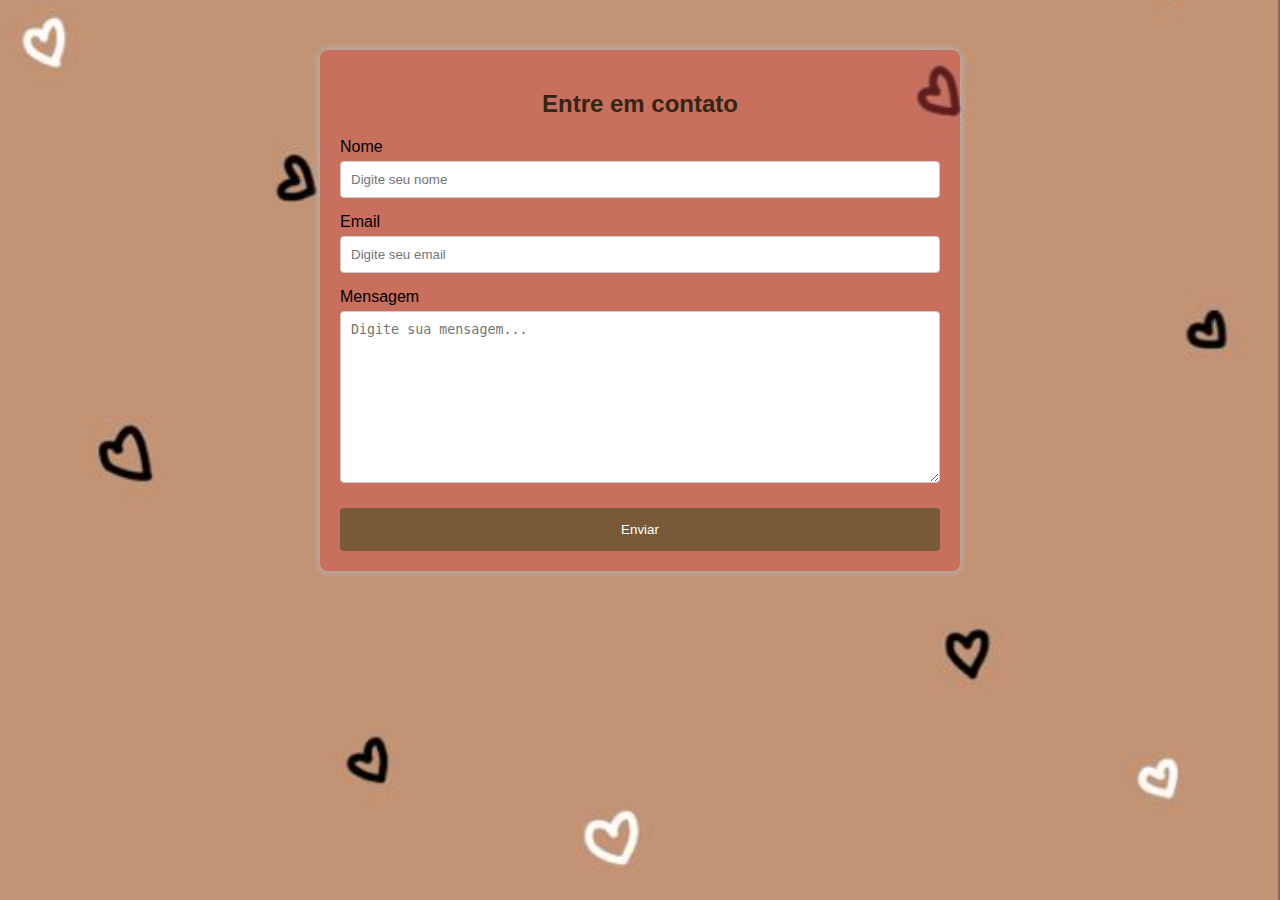
<file: index.html>
<!DOCTYPE html>
<html lang="pt-br">
<head>
    <meta charset="UTF-8">
    <meta http-equiv="X-UA-Compatible" content="IE-edge">
    <meta name="viewport" content="width=device-wdth, initial-scale=1.0">
    <link rel="stylesheet" href="style.css">
    <script src="mn.js" defer></script>
    <title>Formulário</title>

</head>
<body>
    <section>
        <h2>Entre em contato</h2>
        <form action="https://formsubmit.co/cgraziela@acad.ifma.edu.br" method="POST">
            
            <label>Nome</label>
            <input type="text" name="name" placeholder="Digite seu nome" autocomplete="off" required>
            <label>Email</label>
            <input type="email" name="email" placeholder="Digite seu email" autocomplete="off" required>
            <label>Mensagem</label>
            <textarea name="message" cols="30" rows="10" placeholder="Digite sua mensagem..." required></textarea>
            <button type="submit">Enviar</button>

            <input type="hidden" name="_captcha" value="false">
            <input type="hidden" name="_cc" value="prof.carlos.costa@acad.ifma.edu.br">
           
            <input type="hidden" name="_next" value="https://http://127.0.0.1:5500/obrigado.html">
           </form> 
    </section>
</body>
</html>
</file>
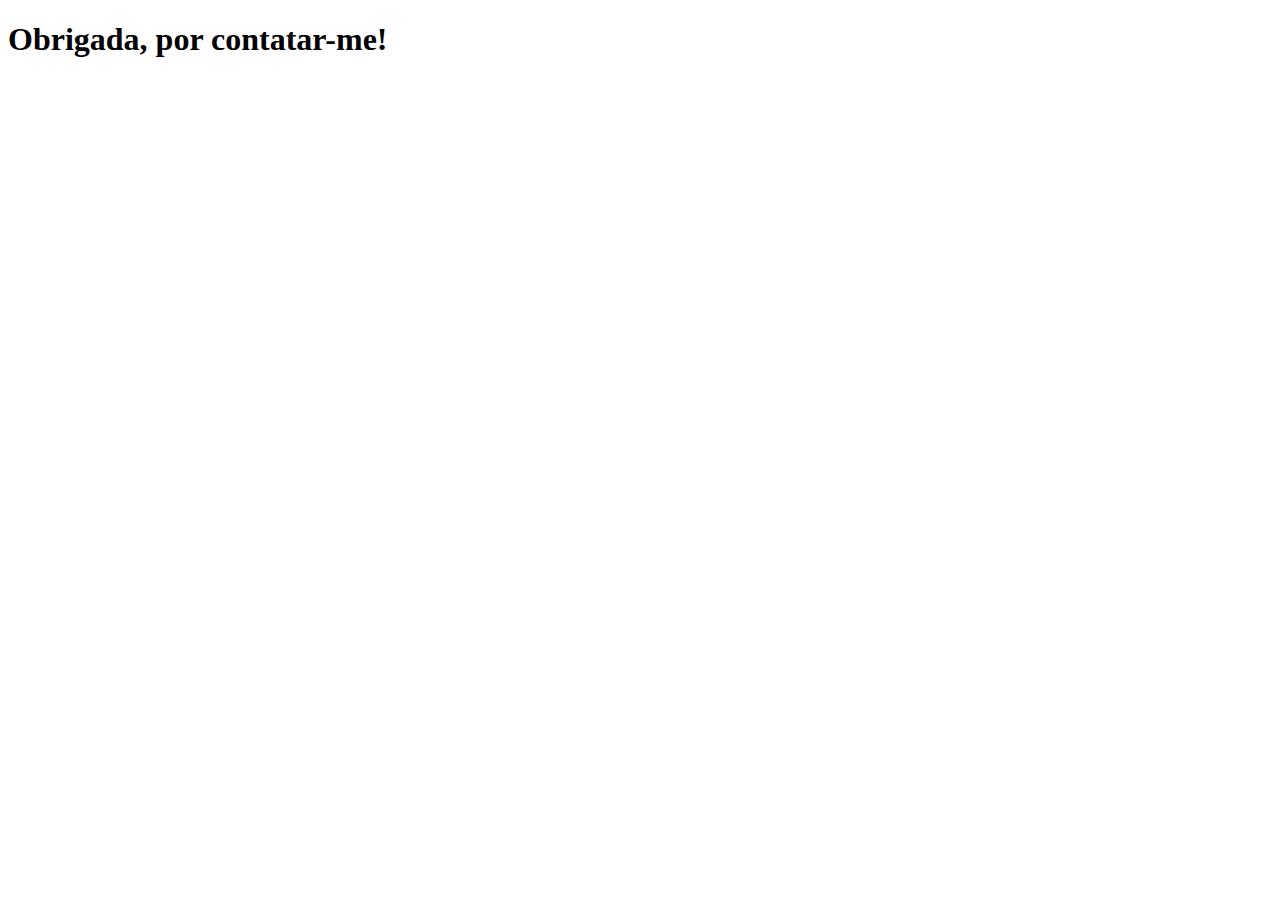
<file: obrigado.html>
<!DOCTYPE html>
<html lang="en">
<head>
    <meta charset="UTF-8">
    <meta name="viewport" content="width=device-width, initial-scale=1.0">
    <title>Obrigado</title>
</head>
<body>
    <h1>Obrigada, por contatar-me!</h1>
</body>
</html>
</file>
<file: style.css>
body {
    background-image: url('img/Brown\ mini\ heart\ iPhone\ wallpaper.jpg');
    background-size: cover; /* Faz com que a imagem cubra toda a área do corpo */
    background-position: center; /* Centraliza a imagem */
    background-repeat: no-repeat; /* Não repete a imagem */
    margin: 0; /* Remove as margens padrão do corpo */
    font-family: Arial, sans-serif; /* Define uma fonte padrão para o corpo */
}

.inteface{
    max-width: 1280px;
    margin: 0 auto;
}

.flex{
    display: flex;
}

h2.titulo{
    color: #fff;
    font-size: 34px;
    text-align: center;
}

h2.titulo span{
    color: #995498;
}
/*ESTILO CABEÇALHO*/

header{
    padding: 40px 4%;
}

header > .interface{
    display: flex;
    align-items: center;
    justify-content: space-between;
}

header a{
    color: #320000;
    text-decoration: none;
    display: inline-block;
    transition: 2s;
    font-size: 22px;
}

header nav.menu-dekstop a:hover{
    color: #8d4925;
    transform: scale(1.0);
}

nav a::after{
    content: "";
    width: 0%;
    height: 2px;
    background-color: #8d4925;
    position: absolute;
    bottom: 0;
    left: 0;
    transition: 1.5 ease-in-out;
}

nav a:hover::after{
    width: 100%;
}

header nav ul{
    list-style-type: none;
}

header nav.menu-dekstop ul li{
    display: inline-block;
    padding: 0 40px;
}


header .btn-contato button{
    color: #5d2417;
    padding: 10px 40px;
    font-size: 18px;
    font-weight: 600px;
    background-color: #f5f5dc;
    border: 0;
    border-radius: 30px;
    cursor: pointer;
}


header .btn-contato button:hover{
    box-shadow: 0px 0px 80px  #f5f5dcd8;
}

.logo img{
    height: 200px;
    width: 200px;
}

/*ESTILO MENU MOBILE*/
.btn-abrir-menu i{
    color:#320000;
    font-size: 30px;
}
.menu-mobile{
    background-color: #b9b9a5;
    height: 100vh;
    position: fixed;
    top: 0;
    right: 0;
    z-index: 99999;
    width: 0%;
    overflow: hidden;

}

.menu-mobile.abrir-menu{
    width: 70%;
}

.menu-mobile.abrir-menu ~.overlay-menu{
    display: block;
}
.menu-mobile .btn-fechar{
    padding: 20px 5%;
}

.menu-mobile .btn-fechar i{
    color: #5d2417;
    font-size: 30px;
}
.menu-mobile nav ul{
    text-align: right;
}

.menu-mobile nav ul li a{
    font-size: 20px;
    font-weight: 300;
    padding: 20px 8%;
    display: block;
    color: #5d2417;
}

.menu-mobile nav ul li a:hover{
    background-color: #c57d5662;
    color: #5d2417;
}

.overlay-menu{
    background-color: #bb9369b4;
    width: 100%;
    height: 100%;
    position: fixed;
    top: 0;
    left: 0;
    z-index: 88888;
    display: none;
}

@media (min-width: 769px) {
    .btn-abrir-menu {
        display: none; /* Oculta o botão de menu mobile em telas maiores */
    }
}

section {
    max-width: 600px;
    margin: 50px auto;
    background-color: rgba(207, 67, 67, 0.438);
    padding: 20px;
    border-radius: 8px;
    box-shadow: 0 0 10px rgba(183, 193, 211, 0.882);
}

h2 {
    text-align: center;
    color: rgb(53, 37, 21);
}

form {
    display: flex;
    flex-direction: column;
}

label {
    margin-bottom: 5px;
}

input[type="text"],
input[type="email"],
textarea {
    width: 100%;
    padding: 10px;
    margin-bottom: 15px;
    border: 1px solid #ccc;
    border-radius: 4px;
    box-sizing: border-box;
}

button[type="submit"] {
    background-color: rgb(121, 90, 56);
    color: white;
    padding: 14px 20px;
    margin-top: 10px;
    border: none;
    border-radius: 4px;
    cursor: pointer;
}

button[type="submit"]:hover {
    background-color: rgb(218, 172, 123);
}

.form label{
    color: #e5dde6;
}
/*estilo pág obg*/
.main{
    display: flex;
    align-items: center;
    justify-content: center;
    min-height: 100vh;
    background: rgb(187, 148, 105);
    flex-direction: column;
}
.texto{
    font-size: 45px;
    color: rgb(53, 39, 24);
    margin-bottom: 30px;
}
.btn{
    padding: 15px 55px;
    background-color: azure;
    text-decoration: none;
    color: rgb(241, 238, 238);
    font-size: 18px;
    transition:all 0.5s;
}
.btn :hover{
    border-radius: 20px;
}
@media (max-width: 768px) {
    .contact-section {
        flex-direction: column; /* Coloca a imagem e o formulário em coluna */
        gap: 1rem; /* Ajusta o espaçamento */
    }

    .form-image img {
        width: 100%; /* Faz a imagem ocupar a largura total do contêiner em dispositivos móveis */
    }
}
</file>
